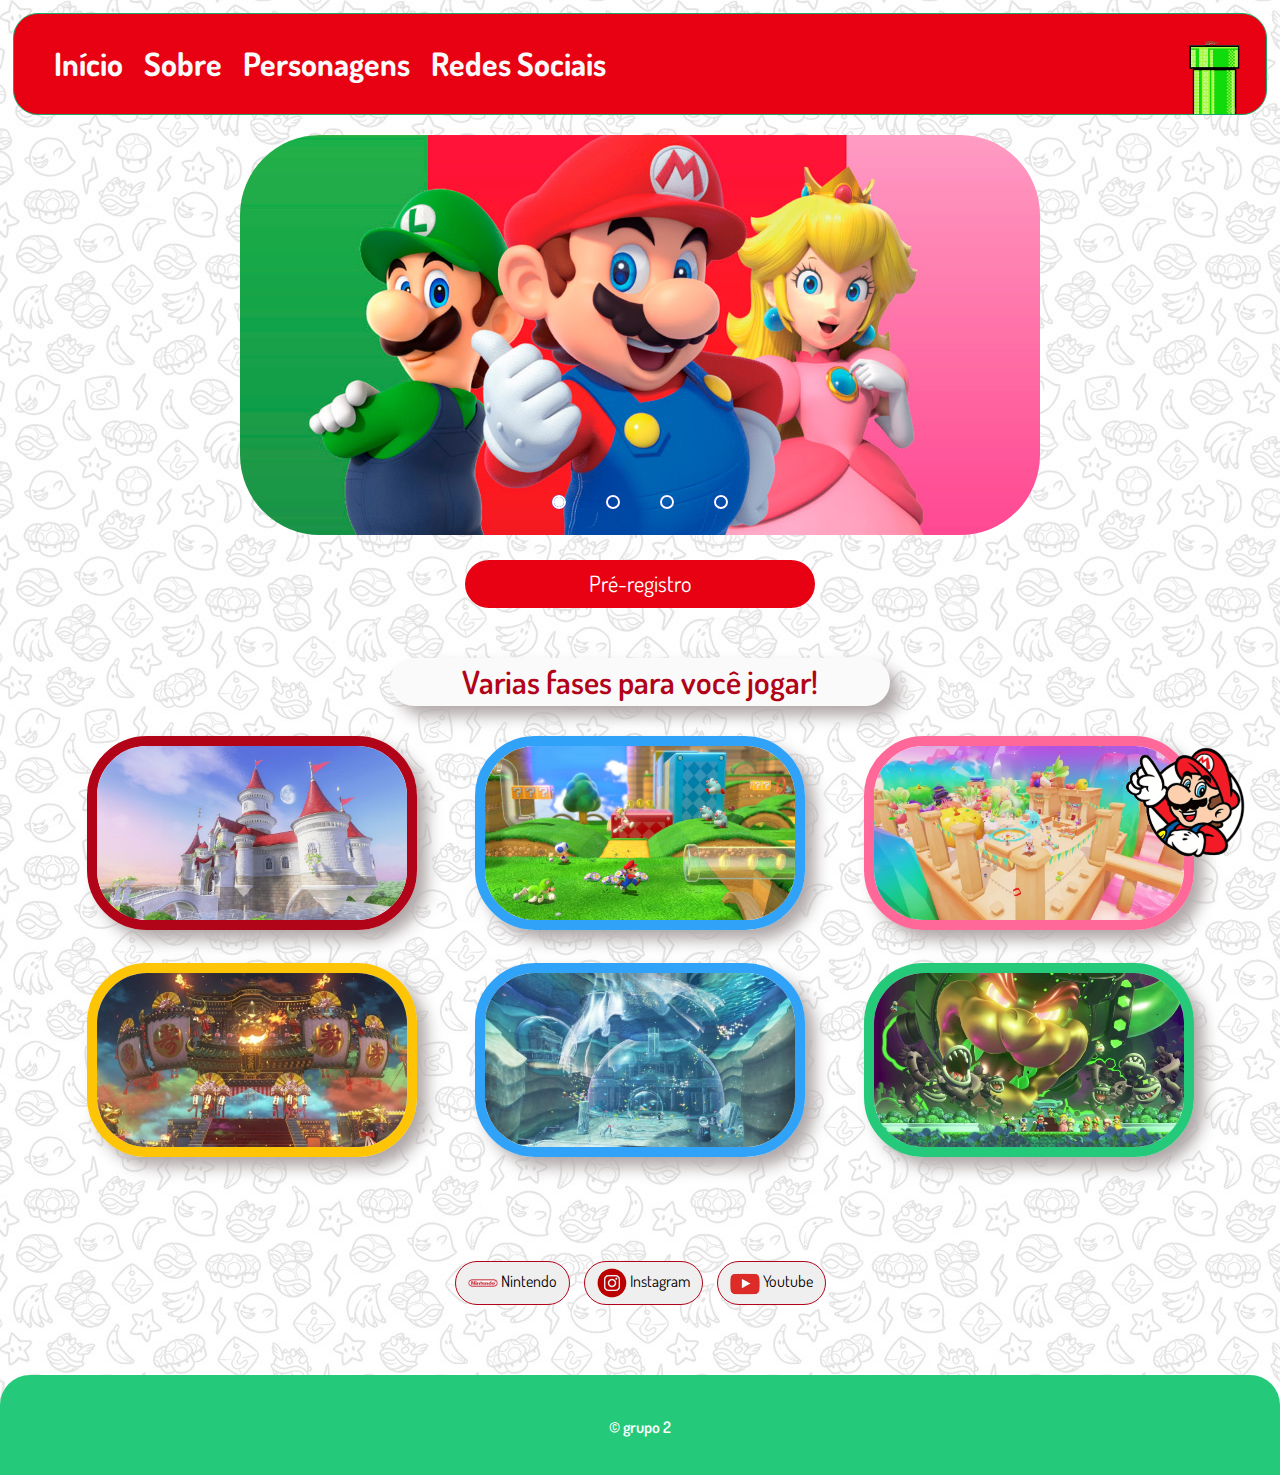
<file: index.html>
<!DOCTYPE html>
<html lang="pt-br">
  <head>
    <meta charset="UTF-8" />
    <meta name="viewport" content="width=device-width, initial-scale=1.0" />


    <title>Super Mario</title>
    <link rel="stylesheet" href="/css/layout.css" />
    <link rel="stylesheet" href="/css/bootstrap.min.css" />
    <link rel="stylesheet" href="/css/bootstrap-grid.min.css" />
    <link rel="stylesheet" href="/css/overrideBootstrap.css" />
    <link rel="stylesheet" href="/css/base.css" />
    <link rel="stylesheet" href="/css/layout.css" />
    <link rel="stylesheet" href="/css/componentes.css" />
    <link rel="preconnect" href="https://fonts.googleapis.com" />
    <link rel="preconnect" href="https://fonts.gstatic.com" crossorigin />
    <link
      href="https://fonts.googleapis.com/css2?family=Dosis:wght@200..800&display=swap"
      rel="stylesheet"
    />
  </head>
  <body>
    <header class="layout-cabecalho">
      <nav class="navbar">
        <div class="nav-menu">
          <ul class="menu">
            <li class="menu__obj"><a href="#">Início</a></li>
            <li class="menu__obj"><a href="/pages/about.html">Sobre</a></li>
            <li class="menu__obj"><a href="pages/characters.html">Personagens</a></li>
            <li class="menu__obj"><a href="#sns">Redes Sociais</a></li>
          </ul>
        </div>
        <img src="/img/menu2.gif" alt="Menu" class="menu-logo" />
      </nav>
    </header>

       <div class="carrossel">
      <div class="carrossel-slides">
        <!-- Criando as "bolinhas" do radio -->
        <input type="radio" name="carrossel-radio-btn" id="carrossel-radio1" />
        <input type="radio" name="carrossel-radio-btn" id="carrossel-radio2" />
        <input type="radio" name="carrossel-radio-btn" id="carrossel-radio3" />
        <input type="radio" name="carrossel-radio-btn" id="carrossel-radio4" />
        <!-- Criado para receber as imagens em cada div respectiva -->
        <div class="carrosel-imagem first">
          <img src="./img/carrossel1.jpg" alt="Carrossel 1" />
        </div>

        <div class="carrossel-imagem">
          <img src="./img/carrossel2.jpg" alt="Carrossel 2" />
        </div>
        <div class="carrossel-imagem">
          <img src="./img/carrossel3.jpg" alt="Carrossel 3" />
        </div>
        <div class="carrossel-imagem">
          <img src="./img/carrossel4.jpg" alt="Carrossel 4" />
        </div>
        <!-- Criado para configurar como será feita a navegação automática -->
        <div class="carrossel-navigation-auto">
          <div class="carrossel-auto-btn1"></div>
          <div class="carrossel-auto-btn2"></div>
          <div class="carrossel-auto-btn3"></div>
          <div class="carrossel-auto-btn4"></div>
        </div>
      </div>

      <!-- Criado para configurar como será feita a navegação manual -->
      <div class="carrossel-manual-navigation">
        <!-- Criando labels para referencias nos radios e atribuir funções -->
        <label for="carrossel-radio1" class="carrossel-manual-btn"></label>
        <label for="carrossel-radio2" class="carrossel-manual-btn"></label>
        <label for="carrossel-radio3" class="carrossel-manual-btn"></label>
        <label for="carrossel-radio4" class="carrossel-manual-btn"></label>
      </div>
    </div>

    <main>
      <section class="pre-registro">
        <div class="container">
          <button class="pre-registro_botao btn" onclick="mostrarPreRegistro()">
            Pré-registro
          </button>
        </div>

        <div id="formulario" class="pre-registro_formulario">
          <form method="post" class="form">
            <div class="container">
              <div class="row">
                <div class="col-sm-12 formulario_item">
                  <label>Nome:</label>
                  <input
                    type="text"
                    name="nome"
                    placeholder="insira seu nome"
                  />
                </div>
                <div class="col-12 formulario_item">
                  <label>e-mail:</label>
                  <input
                    type="text"
                    name="e-mail"
                    placeholder="insira seu e-mail"
                  />
                </div>
                <div class="col-12 formulario_item">
                  <label>Pais:</label>
                  <select name="pais">
                    <option value="Outro" name="Outros">Outros</option>
                    <option value="Alemanha" name="Alemanha">Alemanha</option>
                    <option value="Japão" name="Japão">Japão</option>
                    <option value="Brasil" name="Brasil">Brasil</option>
                    <option value="EUA" name="EUA">EUA</option>
                  </select>
                </div>
              </div>
            </div>
            <div class="pre-registro_botao-enviar_container">
              <button class="pre-registro_botao-enviar btn">ENVIAR</button>
            </div>
          </form>
        </div>
      </section>

      <section class="fases">
        <div class="fases_descricao">
          <p>Varias fases para você jogar!</p>
        </div>
        <div class="container">
          <img class="img1" src="img/fase1.png" alt="Fase do Mario 1" />
          <img class="img2" src="img/fase2.png" alt="Fase do Mario 1" />
          <img class="img3" src="img/fase3.png" alt="Fase do Mario 1" />
          <img class="img4" src="img/fase4.png" alt="Fase do Mario 1" />
          <img class="img5" src="img/fase5.png" alt="Fase do Mario 1" />
          <img class="img6" src="img/fase6.png" alt="Fase do Mario 1" />
        </div>
      </section>

      <section id="sns" class="redes_sociais">
        <div class="botoes_redes">
          <a href="https://www.nintendo.com">
            <button class="btn botao-rede-social">
              <img
                src="/img/nintendo.png"
                alt="Logo Nintendo"
                class="nintendo"
              />
              Nintendo
            </button>
          </a>
          <a href="https://www.instagram.com">
            <button class="btn botao-rede-social">
              <img
                src="/img/instagram.png"
                alt="Logo Instagram"
                class="instagram"
              />
              Instagram
            </button>
          </a>
          <a href="https://www.youtube.com">
            <button class="btn botao-rede-social">
              <img src="/img/youtube.png" alt="Logo Youtube" class="youtube" />
              Youtube
            </button>
          </a>
        </div>
      </section>
    </main>
    <div clas="layout_up">
      <a class="up_botao" href="#"
        ><img src="/img/up.png" alt="Mario apontando para cima"
      /></a>
    </div>
    <footer class="layout_rodape">
      <p class="rodape_copyhight">&copy grupo 2</p>
    </footer>
    <script src="/js/pre-registro.js"></script>
    <script src="/js/script.js"></script>
  </body>
</html>
</file>
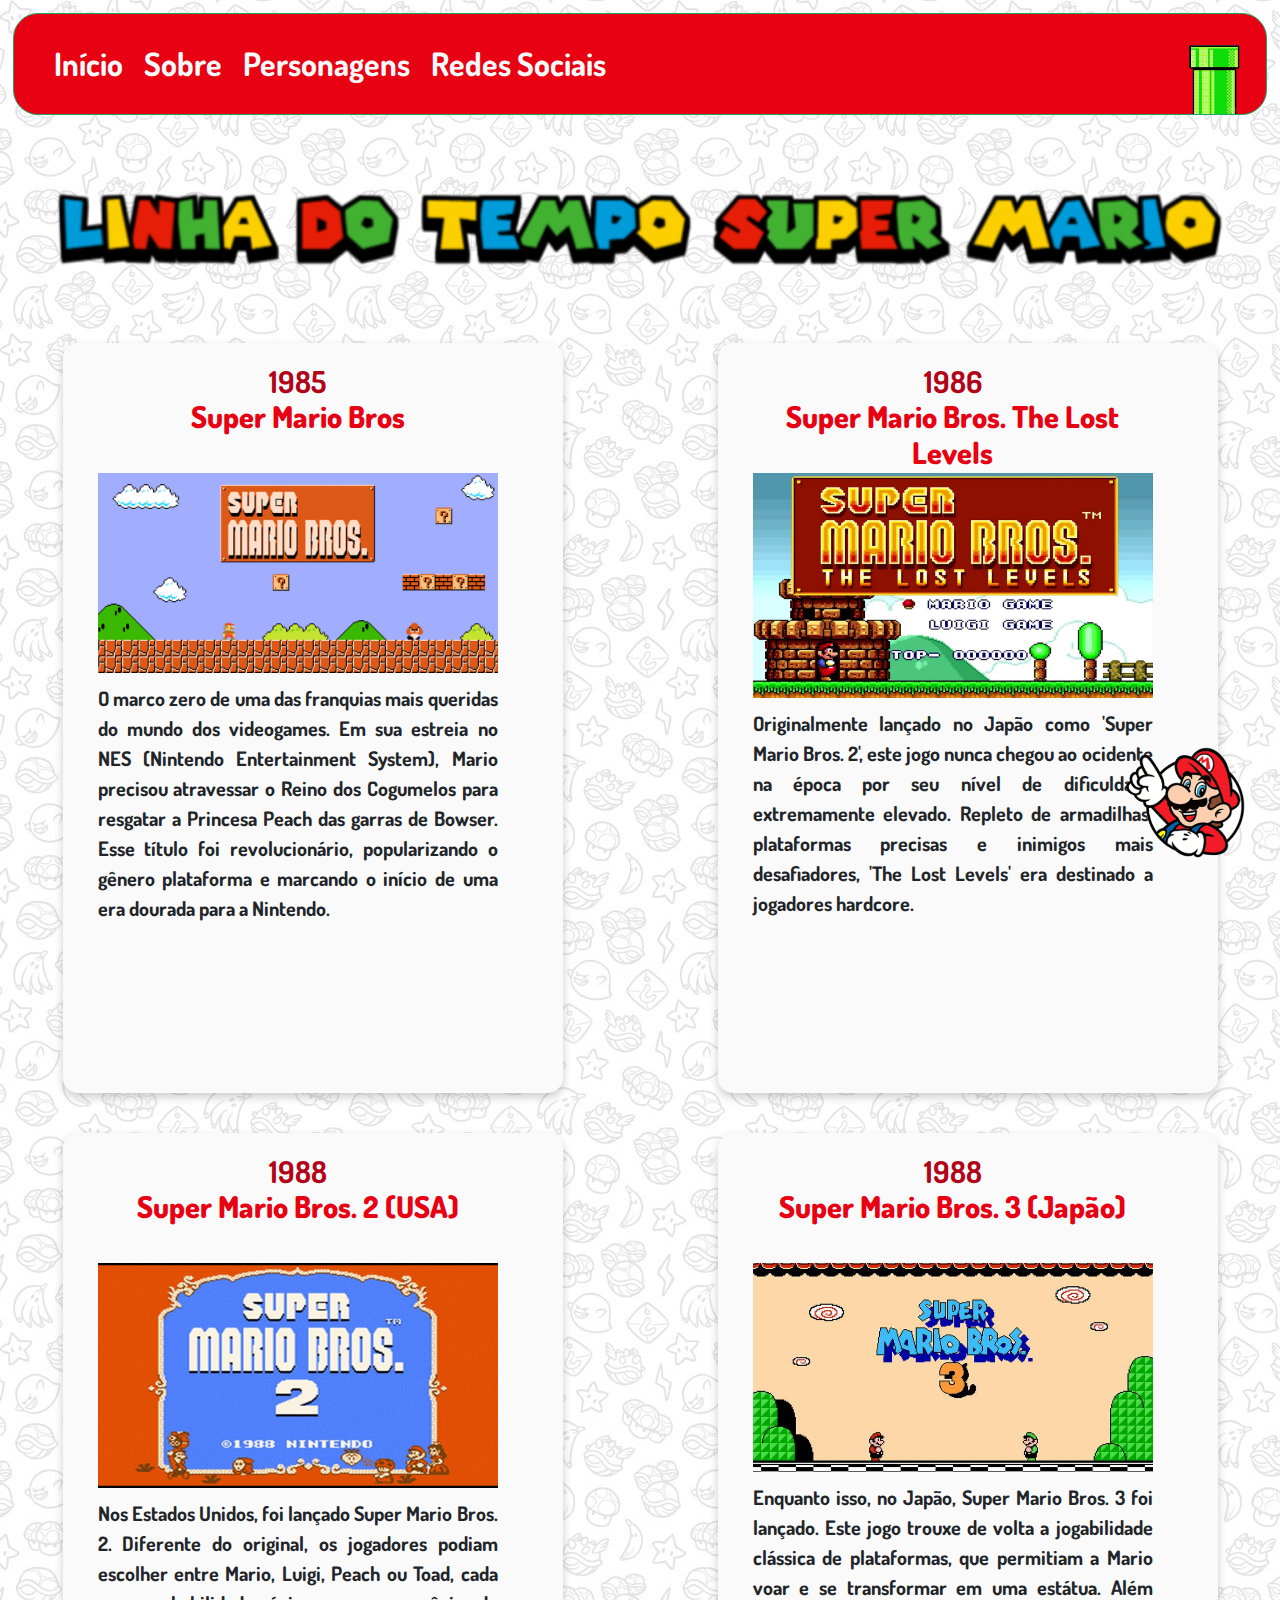
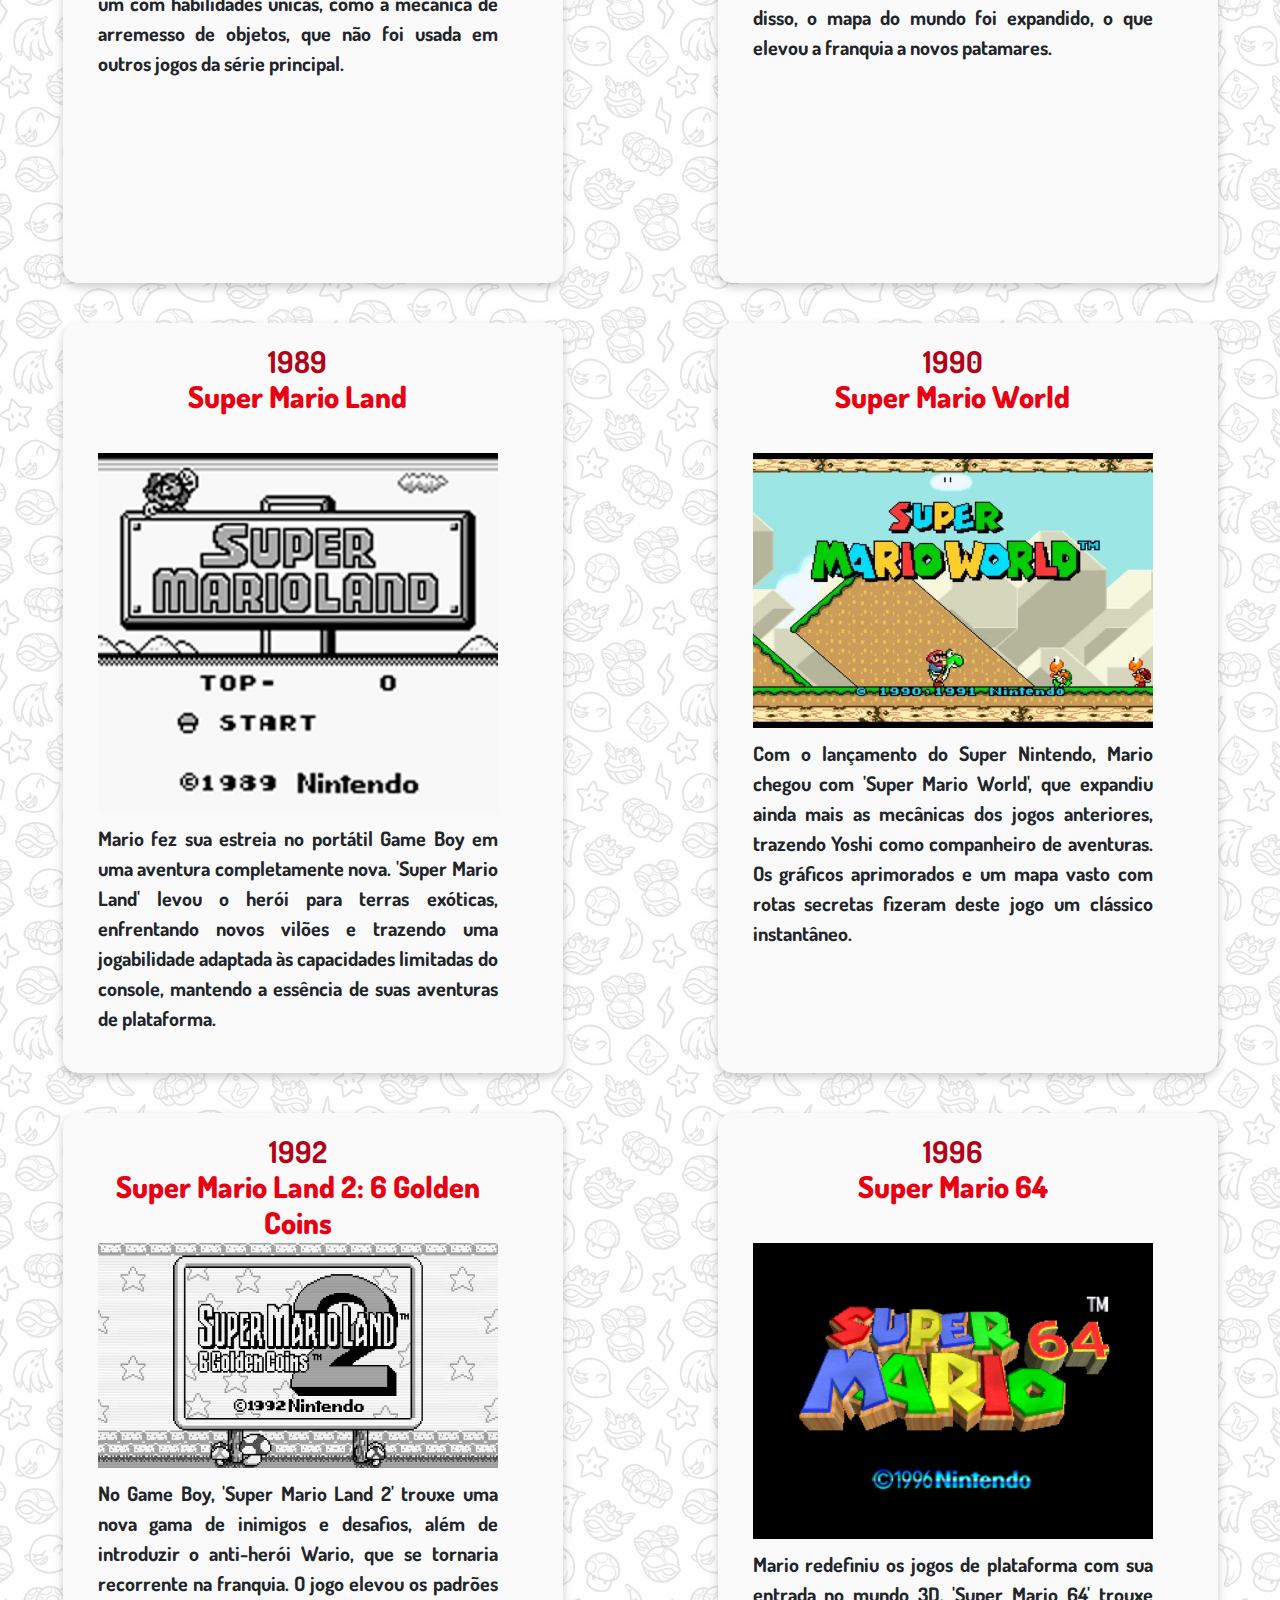
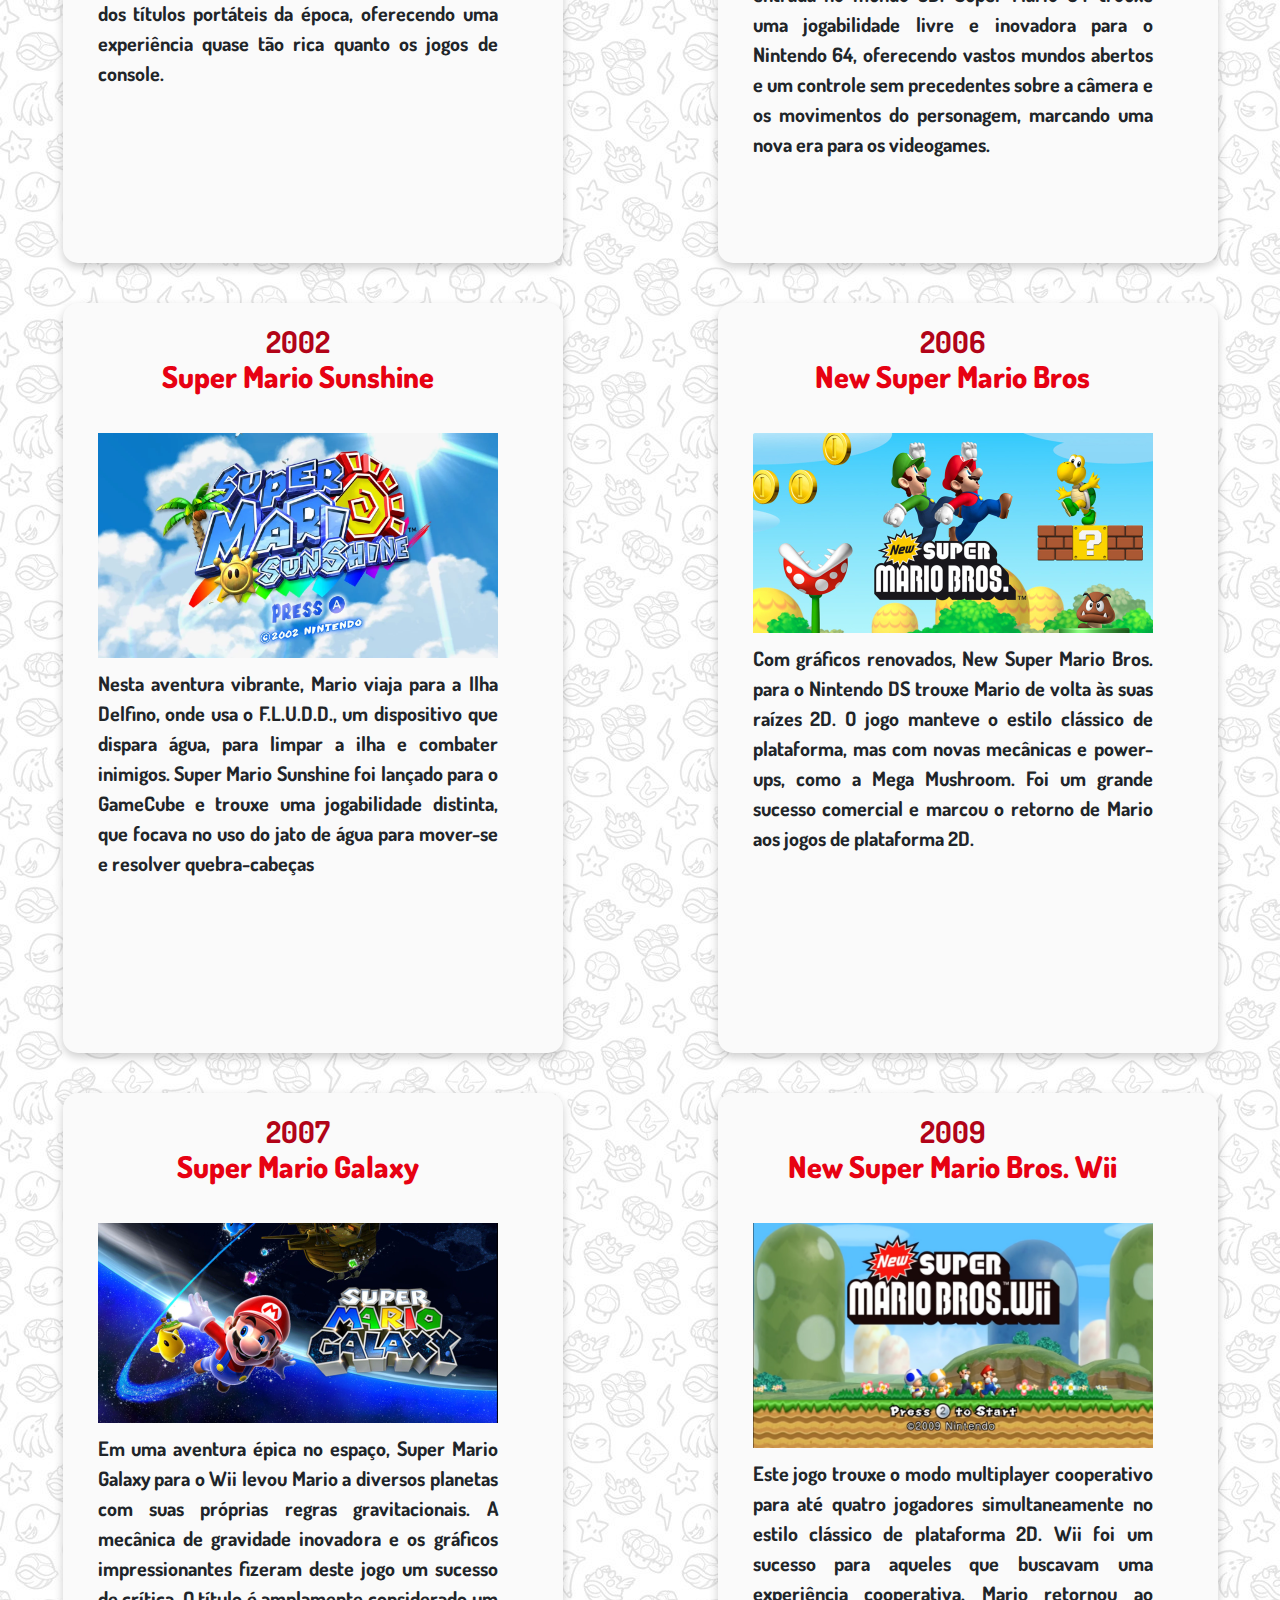
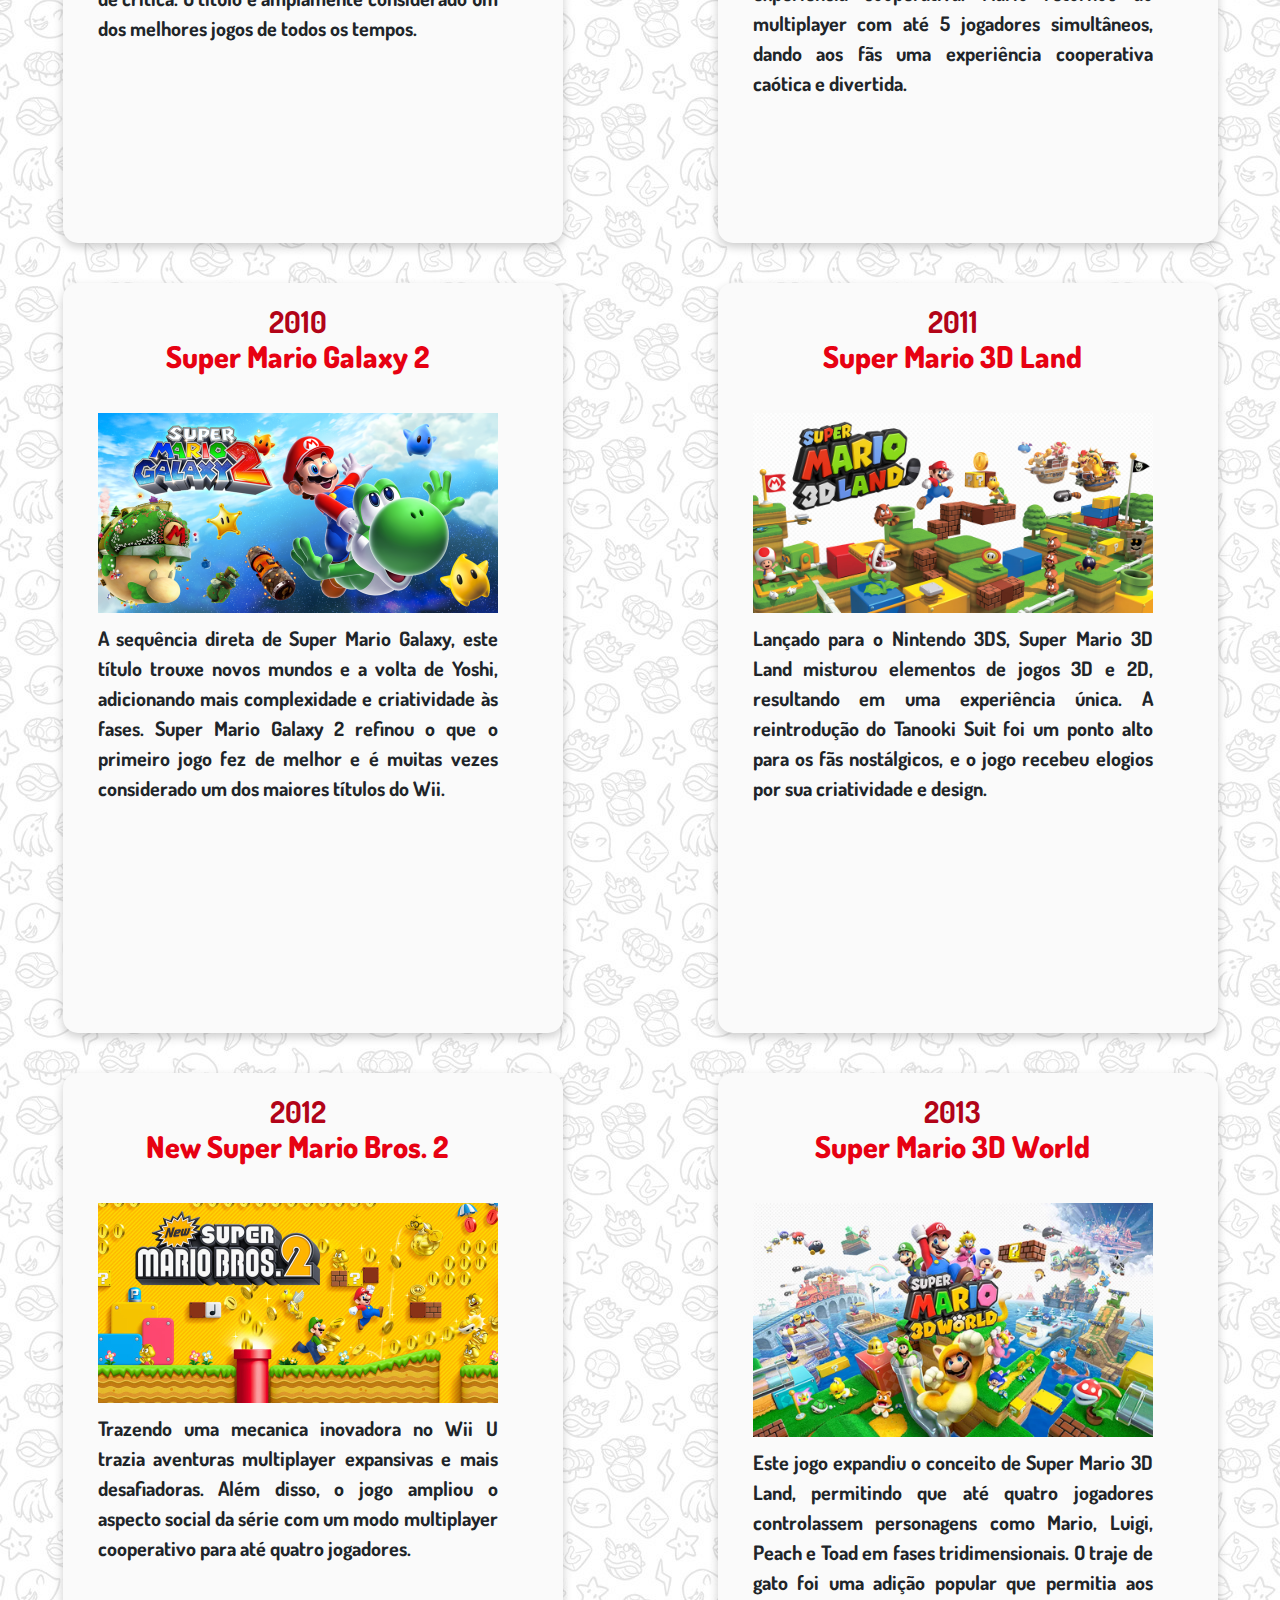
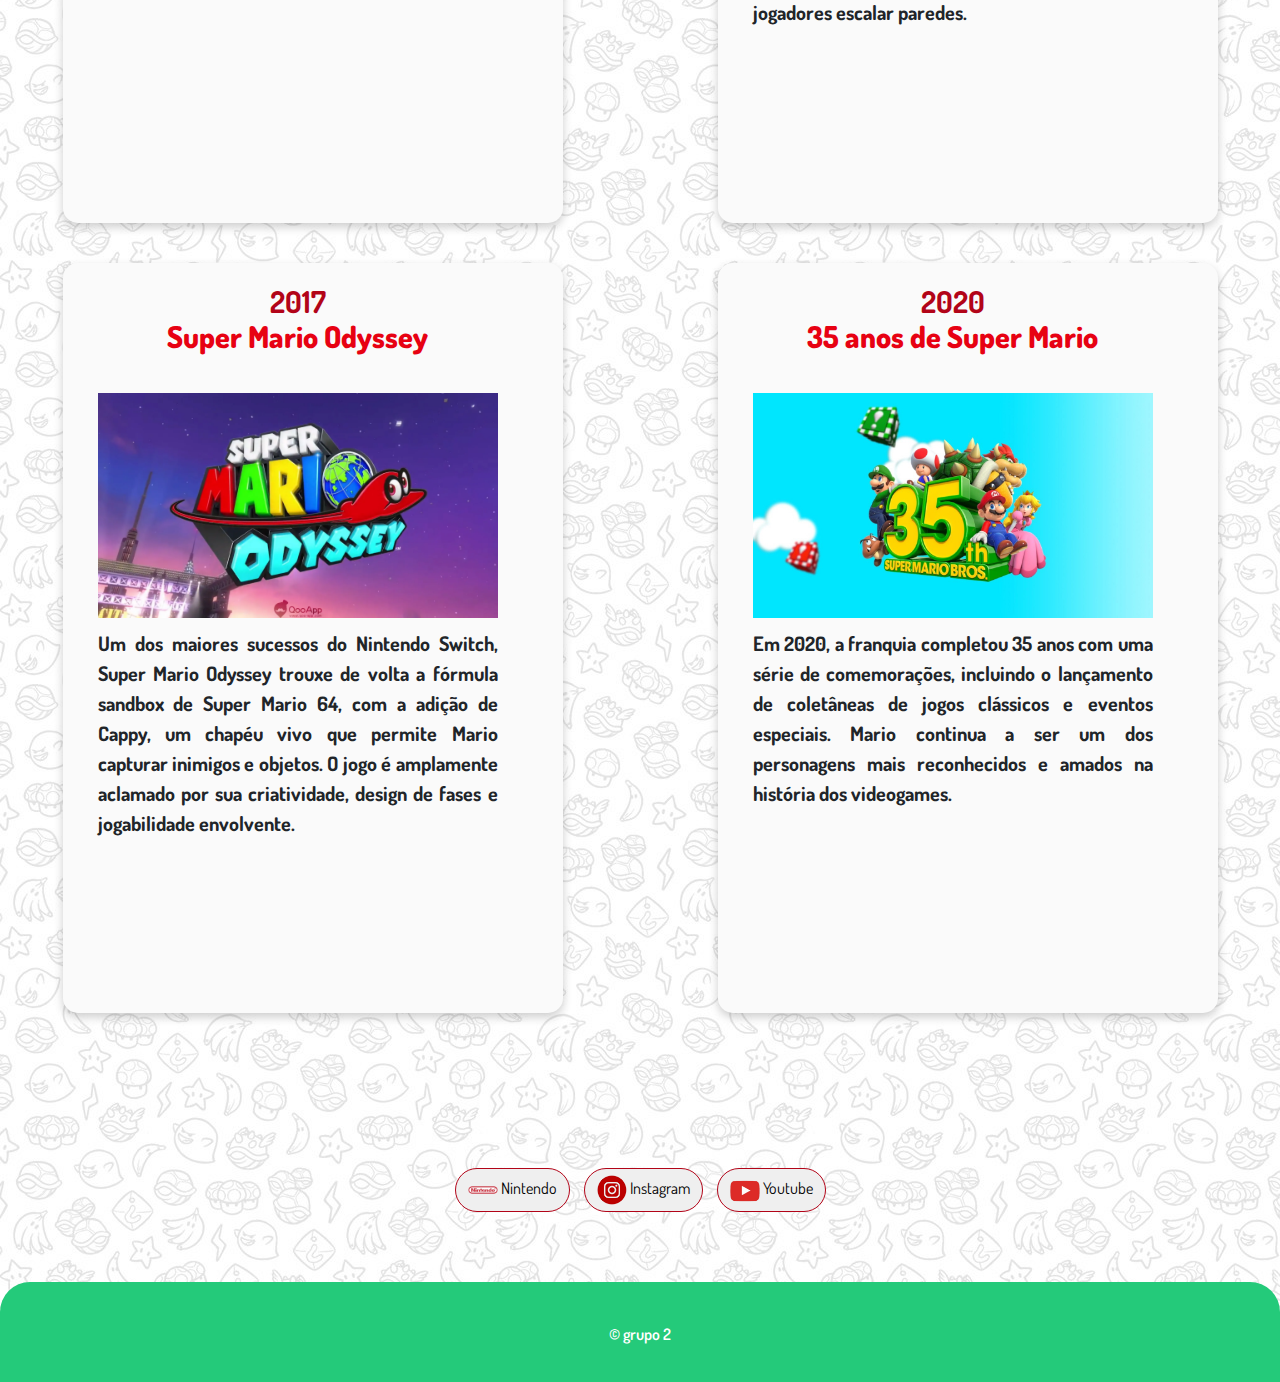
<file: pages/about.html>
<!DOCTYPE html>
<html lang="pt-BR">
  <head>
    <meta charset="UTF-8" />
    <meta name="viewport" content="width=device-width, initial-scale=1.0" />
    <title>Sobre</title>
    <link rel="stylesheet" href="/css/bootstrap.min.css" />
    <link rel="stylesheet" href="/css/bootstrap-grid.min.css" />
    <link rel="stylesheet" href="/css/overrideBootstrap.css" />
    <link rel="stylesheet" href="/css/base.css" />
    <link rel="stylesheet" href="/css/layout.css" />
    <link rel="stylesheet" href="/css/componentes.css" />
    <link rel="stylesheet" href="/css/temp.css" />


    <link rel="preconnect" href="https://fonts.googleapis.com" />
    <link rel="preconnect" href="https://fonts.gstatic.com" crossorigin />
    <link
      href="https://fonts.googleapis.com/css2?family=Dosis:wght@200..800&display=swap"
      rel="stylesheet"
    />

  </head>
  <body>
    <header class="layout-cabecalho">
      <nav class="navbar">
        <div class="nav-menu">
          <ul class="menu">
            <li class="menu__obj"><a href="../index.html">Início</a></li>
            <li class="menu__obj"><a href="#">Sobre</a></li>
            <li class="menu__obj"><a href="characters.html">Personagens</a></li>
            <li class="menu__obj"><a href="#sns">Redes Sociais</a></li>
          </ul>
        </div>
        <img src="/img/menu2.gif" alt="Menu" class="menu-logo" />
      </nav>
    </header>

    <main>
      <section class="layout-temp">
        <img src="/img/Linha-do-Tempo-Super-Mario-30-09-2024.png" alt="temp" />
      </section>

      <div class="container_linhaTempo">
        <div class="row">
          <div class="temp-card">
            <div class="col-md-4 col-sm-12">
              <h2 class="anoLancamento">1985</h2>
              <h3 class="tituloJogo"><strong>Super Mario Bros</strong></h3>
              <img
                src="/img/1985 - Super Mario Bros..jpg"
                alt="Jogo1"
                width="400"
              />
              <p class="descricaoJogo">
                O marco zero de uma das franquias mais queridas do mundo dos
                videogames. Em sua estreia no NES (Nintendo Entertainment
                System), Mario precisou atravessar o Reino dos Cogumelos para
                resgatar a Princesa Peach das garras de Bowser. Esse título foi
                revolucionário, popularizando o gênero plataforma e marcando o
                início de uma era dourada para a Nintendo.
              </p>
            </div>
          </div>

          <div class="temp-card">
            <div class="col-md-4 col-sm-12">
              <h2 class="anoLancamento">1986</h2>
              <h3 class="tituloJogo">
                <strong>Super Mario Bros. The Lost Levels</strong>
              </h3>
              <img
                src="/img/1986 - Super Mario Bros. The Lost Levels.jpg"
                alt="Jogo1"
                width="400"
              />
              <p class="descricaoJogo">
                Originalmente lançado no Japão como 'Super Mario Bros. 2', este
                jogo nunca chegou ao ocidente na época por seu nível de
                dificuldade extremamente elevado. Repleto de armadilhas,
                plataformas precisas e inimigos mais desafiadores, 'The Lost
                Levels' era destinado a jogadores hardcore.
              </p>
            </div>
          </div>

          <div class="temp-card">
            <div class="col-md-4 col-sm-12">
              <h2 class="anoLancamento">1988</h2>
              <h3 class="tituloJogo">
                <strong>Super Mario Bros. 2 (USA)</strong>
              </h3>
              <img
                src="/img/1988 - Super Mario Bros. 2 (USA).jpg"
                alt="Jogo1"
                width="400"
              />
              <p class="descricaoJogo">
                Nos Estados Unidos, foi lançado Super Mario Bros. 2. Diferente
                do original, os jogadores podiam escolher entre Mario, Luigi,
                Peach ou Toad, cada um com habilidades únicas, como a mecânica
                de arremesso de objetos, que não foi usada em outros jogos da
                série principal.
              </p>
            </div>
          </div>

          <div class="temp-card">
            <div class="col-md-4 col-sm-12">
              <h2 class="anoLancamento">1988</h2>
              <h3 class="tituloJogo">
                <strong>Super Mario Bros. 3 (Japão)</strong>
              </h3>
              <img
                src="/img/1988 - Super Mario Bros. 3.jpg"
                alt="Jogo1"
                width="400"
              />
              <p class="descricaoJogo">
                Enquanto isso, no Japão, Super Mario Bros. 3 foi lançado. Este
                jogo trouxe de volta a jogabilidade clássica de plataformas, que
                permitiam a Mario voar e se transformar em uma estátua. Além
                disso, o mapa do mundo foi expandido, o que elevou a franquia a
                novos patamares.
              </p>
            </div>
          </div>

          <div class="temp-card">
            <div class="col-md-4 col-sm-12">
              <h2 class="anoLancamento">1989</h2>
              <h3 class="tituloJogo"><strong>Super Mario Land</strong></h3>
              <img
                src="/img/1989 - Super Mario Land tela de inicio.png"
                alt="Jogo1"
                width="400"
              />
              <p class="descricaoJogo">
                Mario fez sua estreia no portátil Game Boy em uma aventura
                completamente nova. 'Super Mario Land' levou o herói para terras
                exóticas, enfrentando novos vilões e trazendo uma jogabilidade
                adaptada às capacidades limitadas do console, mantendo a
                essência de suas aventuras de plataforma.
              </p>
            </div>
          </div>

          <div class="temp-card">
            <div class="col-md-4 col-sm-12">
              <h2 class="anoLancamento">1990</h2>
              <h3 class="tituloJogo"><strong>Super Mario World</strong></h3>
              <img
                src="/img/1990 - Super Mario World.jpeg"
                alt="Jogo1"
                width="400"
              />
              <p class="descricaoJogo">
                Com o lançamento do Super Nintendo, Mario chegou com 'Super
                Mario World', que expandiu ainda mais as mecânicas dos jogos
                anteriores, trazendo Yoshi como companheiro de aventuras. Os
                gráficos aprimorados e um mapa vasto com rotas secretas fizeram
                deste jogo um clássico instantâneo.
              </p>
            </div>
          </div>

          <div class="temp-card">
            <div class="col-md-4 col-sm-12">
              <h2 class="anoLancamento">1992</h2>
              <h3 class="tituloJogo">
                <strong>Super Mario Land 2: 6 Golden Coins</strong>
              </h3>
              <img
                src="/img/1992 - Super Mario Land 2_6 Golden Coins.jpg"
                alt="Jogo1"
                width="400"
              />
              <p class="descricaoJogo">
                No Game Boy, 'Super Mario Land 2' trouxe uma nova gama de
                inimigos e desafios, além de introduzir o anti-herói Wario, que
                se tornaria recorrente na franquia. O jogo elevou os padrões dos
                títulos portáteis da época, oferecendo uma experiência quase tão
                rica quanto os jogos de console.
              </p>
            </div>
          </div>

          <div class="temp-card">
            <div class="col-md-4 col-sm-12">
              <h2 class="anoLancamento">1996</h2>
              <h3 class="tituloJogo"><strong>Super Mario 64</strong></h3>
              <img
                src="/img/1996 - Super Mario 64.png"
                alt="Jogo1"
                width="400"
              />
              <p class="descricaoJogo">
                Mario redefiniu os jogos de plataforma com sua entrada no mundo
                3D. 'Super Mario 64' trouxe uma jogabilidade livre e inovadora
                para o Nintendo 64, oferecendo vastos mundos abertos e um
                controle sem precedentes sobre a câmera e os movimentos do
                personagem, marcando uma nova era para os videogames.
              </p>
            </div>
          </div>

          <div class="temp-card">
            <div class="col-md-4 col-sm-12">
              <h2 class="anoLancamento">2002</h2>
              <h3 class="tituloJogo">
                <strong>Super Mario Sunshine</strong>
              </h3>
              <img
                src="/img/2002 - Super Mario Sunshine.webp"
                alt="Jogo1"
                width="400"
              />
              <p class="descricaoJogo">
                Nesta aventura vibrante, Mario viaja para a Ilha Delfino, onde
                usa o F.L.U.D.D., um dispositivo que dispara água, para limpar a
                ilha e combater inimigos. Super Mario Sunshine foi lançado para
                o GameCube e trouxe uma jogabilidade distinta, que focava no uso
                do jato de água para mover-se e resolver quebra-cabeças
              </p>
            </div>
          </div>

          <div class="temp-card">
            <div class="col-md-4 col-sm-12">
              <h2 class="anoLancamento">2006</h2>
              <h3 class="tituloJogo">
                <strong>New Super Mario Bros</strong>
              </h3>
              <img
                src="/img/2006 - New Super Mario Bros..jpg"
                alt="Jogo1"
                width="400"
              />
              <p class="descricaoJogo">
                Com gráficos renovados, New Super Mario Bros. para o Nintendo DS
                trouxe Mario de volta às suas raízes 2D. O jogo manteve o estilo
                clássico de plataforma, mas com novas mecânicas e power-ups,
                como a Mega Mushroom. Foi um grande sucesso comercial e marcou o
                retorno de Mario aos jogos de plataforma 2D.
              </p>
            </div>
          </div>

          <div class="temp-card">
            <div class="col-sm-4 col-sm-12">
              <h2 class="anoLancamento">2007</h2>
              <h3 class="tituloJogo"><strong>Super Mario Galaxy</strong></h3>
              <img
                src="/img/2007 - Super Mario Galaxy.jpg"
                alt="Jogo1"
                width="400"
              />
              <p class="descricaoJogo">
                Em uma aventura épica no espaço, Super Mario Galaxy para o Wii
                levou Mario a diversos planetas com suas próprias regras
                gravitacionais. A mecânica de gravidade inovadora e os gráficos
                impressionantes fizeram deste jogo um sucesso de crítica. O
                título é amplamente considerado um dos melhores jogos de todos
                os tempos.
              </p>
            </div>
          </div>

          <div class="temp-card">
            <div class="col-md-4 col-sm-12">
              <h2 class="anoLancamento">2009</h2>
              <h3 class="tituloJogo">
                <strong>New Super Mario Bros. Wii</strong>
              </h3>
              <img
                src="/img/2009 - New Super Mario Bros. Wii.jpg"
                alt="Jogo1"
                width="400"
              />
              <p class="descricaoJogo">
                Este jogo trouxe o modo multiplayer cooperativo para até quatro
                jogadores simultaneamente no estilo clássico de plataforma 2D.
                Wii foi um sucesso para aqueles que buscavam uma experiência
                cooperativa. Mario retornou ao multiplayer com até 5 jogadores
                simultâneos, dando aos fãs uma experiência cooperativa caótica e
                divertida.
              </p>
            </div>
          </div>

          <div class="temp-card">
            <div class="col-md-4 col-sm-12">
              <h2 class="anoLancamento">2010</h2>
              <h3 class="tituloJogo">
                <strong>Super Mario Galaxy 2</strong>
              </h3>
              <img
                src="/img/2010 - Super Mario Galaxy 2.png"
                alt="Jogo1"
                width="400"
              />
              <p class="descricaoJogo">
                A sequência direta de Super Mario Galaxy, este título trouxe
                novos mundos e a volta de Yoshi, adicionando mais complexidade e
                criatividade às fases. Super Mario Galaxy 2 refinou o que o
                primeiro jogo fez de melhor e é muitas vezes considerado um dos
                maiores títulos do Wii.
              </p>
            </div>
          </div>

          <div class="temp-card">
            <div class="col-md-4 col-sm-12">
              <h2 class="anoLancamento">2011</h2>
              <h3 class="tituloJogo"><strong>Super Mario 3D Land</strong></h3>
              <img
                src="/img/2011 - Super Mario 3D Land.jpg"
                alt="Jogo1"
                width="400"
              />
              <p class="descricaoJogo">
                Lançado para o Nintendo 3DS, Super Mario 3D Land misturou
                elementos de jogos 3D e 2D, resultando em uma experiência única.
                A reintrodução do Tanooki Suit foi um ponto alto para os fãs
                nostálgicos, e o jogo recebeu elogios por sua criatividade e
                design.
              </p>
            </div>
          </div>

          <div class="temp-card">
            <div class="col-md-4 col-sm-12">
              <h2 class="anoLancamento">2012</h2>
              <h3 class="tituloJogo">
                <strong>New Super Mario Bros. 2</strong>
              </h3>
              <img
                src="/img/2012 - New Super Mario Bros. 2 e U.jpg"
                alt="Jogo1"
                width="400"
              />
              <p class="descricaoJogo">
                Trazendo uma mecanica inovadora no Wii U trazia aventuras
                multiplayer expansivas e mais desafiadoras. Além disso, o jogo
                ampliou o aspecto social da série com um modo multiplayer
                cooperativo para até quatro jogadores.
              </p>
            </div>
          </div>

          <div class="temp-card">
            <div class="col-md-4 col-sm-12">
              <h2 class="anoLancamento">2013</h2>
              <h3 class="tituloJogo">
                <strong>Super Mario 3D World</strong>
              </h3>
              <img
                src="/img/2013 - Super Mario 3D World.webp"
                alt="Jogo1"
                width="400"
              />
              <p class="descricaoJogo">
                Este jogo expandiu o conceito de Super Mario 3D Land, permitindo
                que até quatro jogadores controlassem personagens como Mario,
                Luigi, Peach e Toad em fases tridimensionais. O traje de gato
                foi uma adição popular que permitia aos jogadores escalar
                paredes.
              </p>
            </div>
          </div>

          <div class="temp-card">
            <div class="col-md-4 col-sm-12">
              <h2 class="anoLancamento">2017</h2>
              <h3 class="tituloJogo"><strong>Super Mario Odyssey</strong></h3>
              <img
                src="/img/2017 - Super Mario Odyssey.webp"
                alt="Jogo1"
                width="400"
              />
              <p class="descricaoJogo">
                Um dos maiores sucessos do Nintendo Switch, Super Mario Odyssey
                trouxe de volta a fórmula sandbox de Super Mario 64, com a
                adição de Cappy, um chapéu vivo que permite Mario capturar
                inimigos e objetos. O jogo é amplamente aclamado por sua
                criatividade, design de fases e jogabilidade envolvente.
              </p>
            </div>
          </div>

          <div class="temp-card">
            <div class="col-md-4 col-sm-12">
              <h2 class="anoLancamento">2020</h2>
              <h3 class="tituloJogo">
                <strong>35 anos de Super Mario</strong>
              </h3>
              <img
                src="/img/2020 - 35 Anos de Super Mario.jpg"
                alt="Jogo1"
                width="400"
              />
              <p class="descricaoJogo">
                Em 2020, a franquia completou 35 anos com uma série de
                comemorações, incluindo o lançamento de coletâneas de jogos
                clássicos e eventos especiais. Mario continua a ser um dos
                personagens mais reconhecidos e amados na história dos
                videogames.
              </p>
            </div>
          </div>
        </div>
        <!-- Fechamento da div "row" -->
      </div>
      <!-- Fechamento da div "container linhaTempo" -->
    </main>

    <section id="sns" class="redes_sociais">
      <div class="botoes_redes">
        <a href="https://www.nintendo.com">
          <button class="btn botao-rede-social">
            <img src="/img/nintendo.png" alt="Logo Nintendo" class="nintendo" />
            Nintendo
          </button>
        </a>
        <a href="https://www.instagram.com">
          <button class="btn botao-rede-social">
            <img
              src="/img/instagram.png"
              alt="Logo Instagram"
              class="instagram"
            />
            Instagram
          </button>
        </a>
        <a href="https://www.youtube.com">
          <button class="btn botao-rede-social">
            <img src="/img/youtube.png" alt="Logo Youtube" class="youtube" />
            Youtube
          </button>
        </a>
      </div>
    </section>

    <div clas="layout_up">
      <a class="up_botao" href="#"
        ><img src="/img/up.png" alt="Mario apontando para cima"
      /></a>
    </div>
    <footer class="layout_rodape">
      <p class="rodape_copyhight">&copy grupo 2</p>
    </footer>
  </body>
</html>
</file>
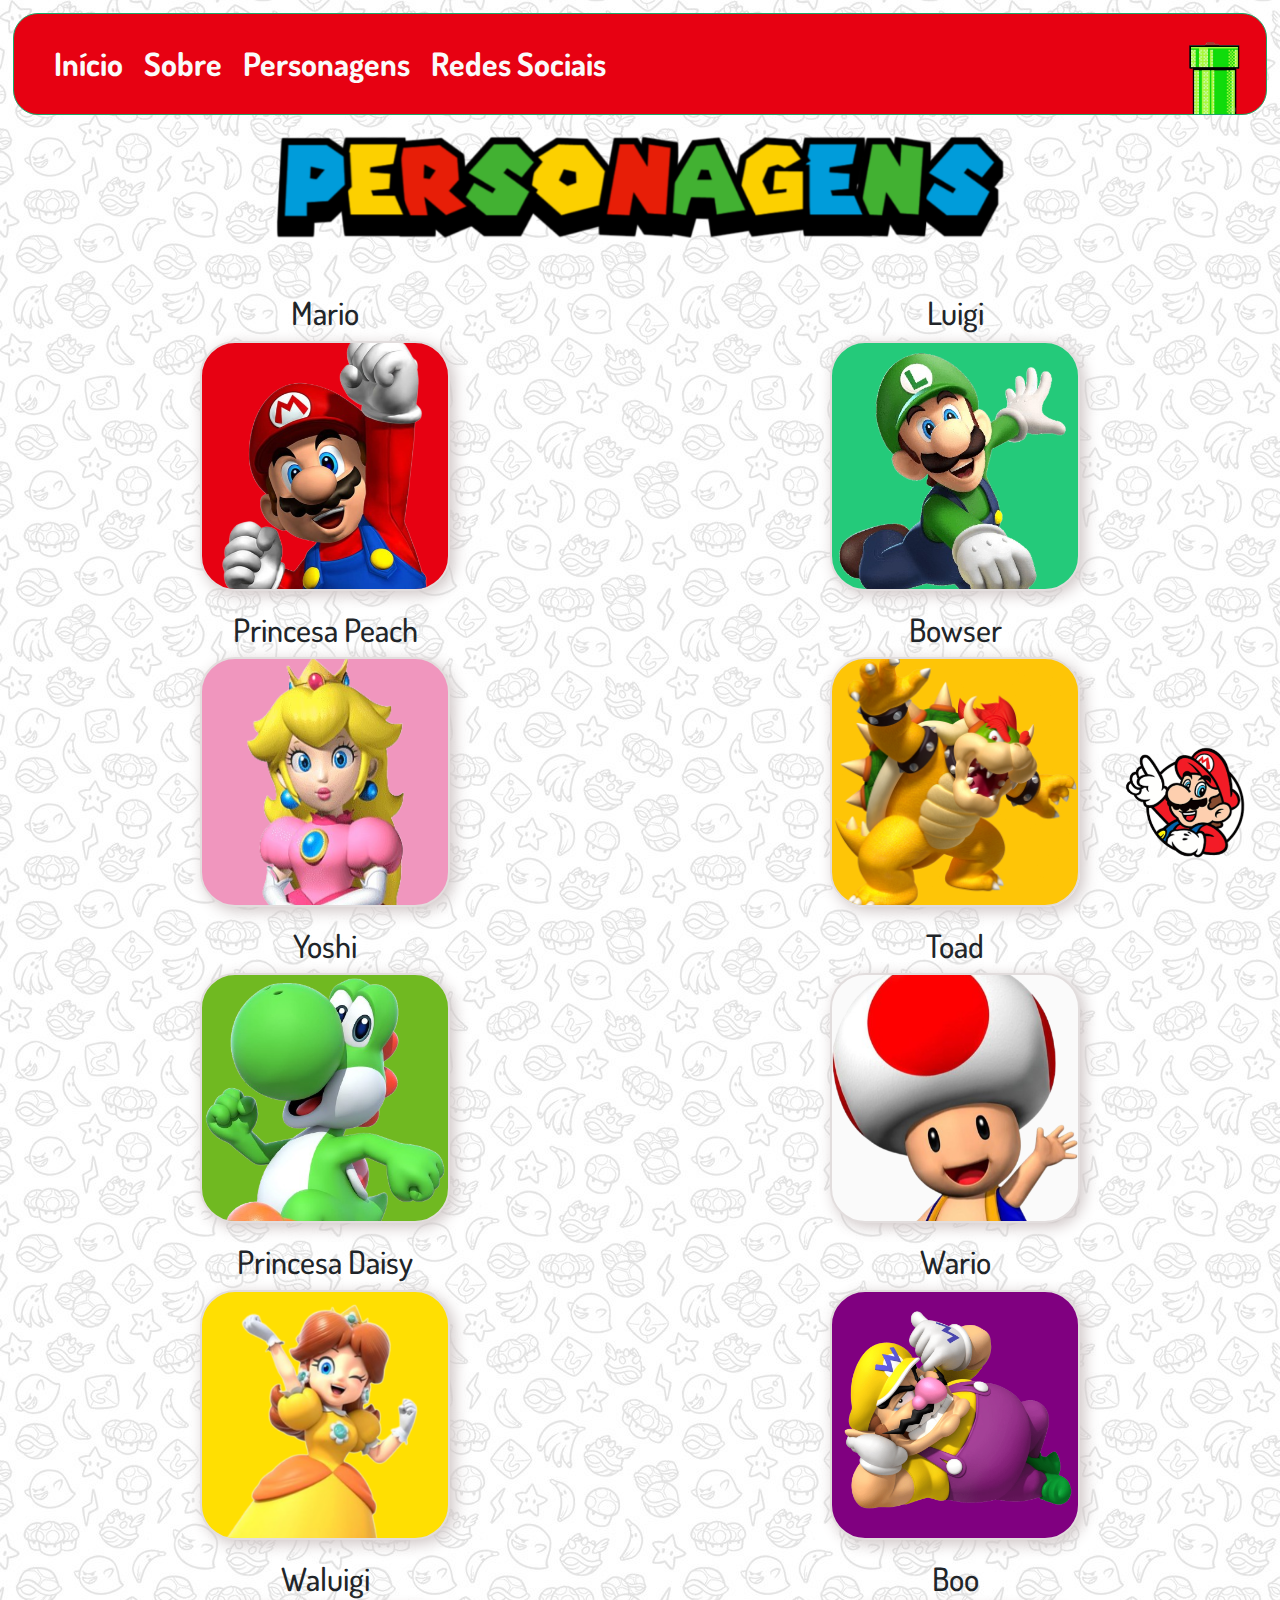
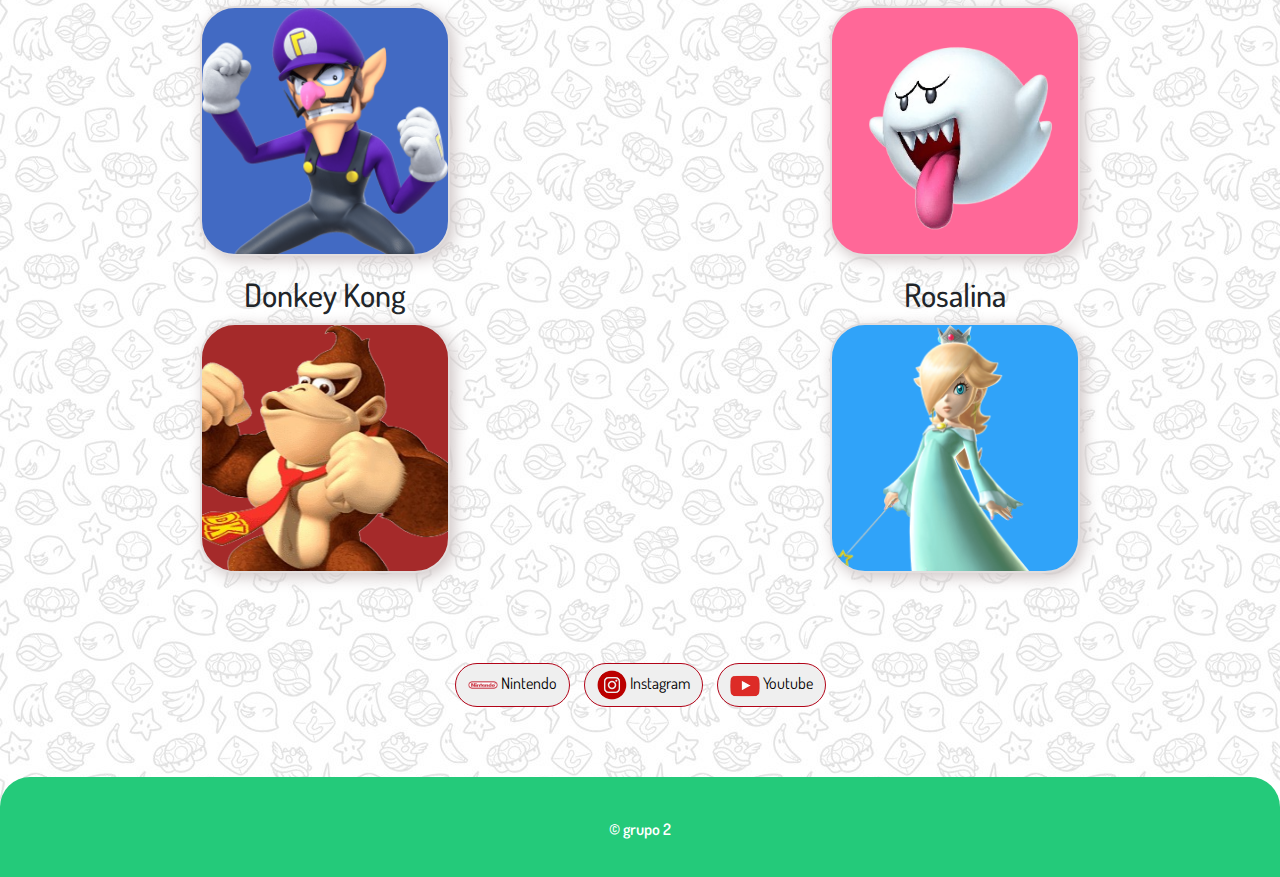
<file: pages/characters.html>
<!DOCTYPE html>
<html lang="pt-br">
  <head>
    <meta charset="UTF-8" />
    <meta name="viewport" content="width=device-width, initial-scale=1.0" />
    <title>Personagens</title>
    <link rel="stylesheet" href="/css/bootstrap.min.css">
    <link rel="stylesheet" href="/css/overrideBootstrap.css">
    <link rel="stylesheet" href="/css/base.css">
    <link rel="stylesheet" href="/css/layout.css">
    <link rel="stylesheet" href="/css/componentes.css">
    <link rel="stylesheet" href="/css/personagens.css">
    <link rel="preconnect" href="https://fonts.googleapis.com" />
    <link rel="preconnect" href="https://fonts.gstatic.com" crossorigin />
    <link
      href="https://fonts.googleapis.com/css2?family=Dosis:wght@200..800&display=swap"
      rel="stylesheet"
    />
  </head>

    <body>
        <header class="layout-cabecalho">
            <nav class="navbar">
                <div class="nav-menu">
                    <ul class="menu">
                        <li class="menu__obj"><a href="../index.html">Início</a></li>
                        <li class="menu__obj"><a href="about.html">Sobre</a></li>
                        <li class="menu__obj"><a href="#">Personagens</a></li>
                        <li class="menu__obj"><a href="#sns">Redes Sociais</a></li>
                    </ul>
                </div>
                <img src="/img/menu2.gif" alt="Menu" class="menu-logo" />
            </nav>
        </header>

    <main>
        <section class="layout-personagens">
            <img src="/img/personagens.png" alt="Personagens" width="800" class="personagens-banner">
        </section>
        <div class="personagens-grid">
        <div class="personagens">
            <h2>Mario</h2>
            <img src="/img/mario.png" alt="Mario" class="mario">
        </div>
        <div class="personagens">
            <h2>Luigi</h2>
            <img src="/img/luigi.png" alt="Luigi" class="luigi">
        </div>
        <div class="personagens">
            <h2>Princesa Peach</h2>
            <img src="/img/peach.png" alt="Princesa Peach" class="peach">
        </div>
        <div class="personagens">
            <h2>Bowser</h2>
            <img src="/img/bowser.png" alt="Bowser" class="bowser">
        </div>
        <div class="personagens">
            <h2>Yoshi</h2>
            <img src="/img/yoshi.png" alt="Yoshi" class="yoshi">
        </div>
        <div class="personagens">
            <h2>Toad</h2>
            <img src="/img/toad.png" alt="Toad" class="toad">
        </div>
        <div class="personagens">
            <h2>Princesa Daisy</h2>
            <img src="/img/daisy.png" alt="Princess Daisy" class="daisy">
        </div>
        <div class="personagens">
            <h2>Wario</h2>
            <img src="/img/wario.png" alt="Wario" class="wario">
        </div>
        <div class="personagens">
            <h2>Waluigi</h2>
            <img src="/img/waluigi.png" alt="Waluigi" class="waluigi">
        </div>
        <div class="personagens">
            <h2>Boo</h2>
            <img src="/img/boo.png" alt="Boo" class="boo">
        </div>
        <div class="personagens">
            <h2>Donkey Kong</h2>
            <img src="/img/donkeykong.png" alt="Donkey Kong" class="dk">
        </div>
        <div class="personagens">
            <h2>Rosalina</h2>
            <img src="/img/rosalina.png" alt="Rosalina" class="rosalina">
        </div>
    </main>
    </div>

    <section id="sns" class="redes_sociais">
        <div class="botoes_redes">
            <a href="https://www.nintendo.com">
                <button class="btn botao-rede-social">
                    <img src="/img/nintendo.png" alt="Logo Nintendo" class="nintendo">
                    Nintendo
                </button>
            </a>
            <a href="https://www.instagram.com">
                <button class="btn botao-rede-social">
                    <img src="/img/instagram.png" alt="Logo Instagram" class="instagram">
                    Instagram
                </button>
                
            </a>
            <a href="https://www.youtube.com">
                <button class="btn botao-rede-social">
                    <img src="/img/youtube.png" alt="Logo Youtube" class="youtube">
                    Youtube
                </button>
            </a>
            </div>
        </section>

    <div clas="layout_up">
        <a class="up_botao" href="#"><img src="/img/up.png" alt="Mario apontando para cima"></a>
        </div>
    <footer class="layout_rodape">
        <p class="rodape_copyhight">&copy grupo 2</p>
        </footer>
    </body>
</html>
</file>
<file: css/layout.css>
html{
    --red-m: #e70112;
    --dark-red-m: #b20418;
    --blue-m: #30a3f9;
    --dark-blue-m: #426ac3;
    --gren-m: #24ca7a;
    --dark-green: #1da869;
    --yellow-m: #ffdf02;
    --dark-yellow-m: #fec300f8;
    --peach-m: #f096be;
    --dark-peach: #ff6898;
    --gray-m: #fafafa;
    --dark-gray-m: #e2dddd;
    --yoshi-m: #70b921;
    --dark-yoshi-m: #50a00f;
    --shadow-m: #cec5c5;
}

.layout-cabecalho {
    position: fixed;
    top: 0;
    right: 0;
    left: 0;
    min-width: 700px;
    background-color: var(--red-m); 
    border: 1px solid var(--dark-green);
    border-radius: 25px;
    font-size: 200%;
    font-weight: 700;
    margin: 1%;
    z-index: 1;
}
.layout_rodape{
  color: white;
  background-color: var(--gren-m);
  height: 100px;
  text-align: center;
  border-radius: 30px 30px 0 0;
  width: 100%;
}
</file>
<file: css/base.css>
html{
    --red-m: #e70112;
    --dark-red-m: #b20418;
    --blue-m: #30a3f9;
    --dark-blue-m: #426ac3;
    --gren-m: #24ca7a;
    --dark-green: #1da869;
    --yellow-m: #ffdf02;
    --dark-yellow-m: #fec300f8;
    --peach-m: #f096be;
    --dark-peach: #ff6898;
    --gray-m: #fafafa;
    --dark-gray-m: #e2dddd;
    --yoshi-m: #70b921;
    --dark-yoshi-m: #50a00f;
    --shadow-m: #cec5c5;
}

body {
  margin: 0;
  padding: 0;
  background-color: var(--gray-m);
  background-image: url(/img/background_site.jpg);
  font-family: "Dosis";
  font-weight: 600;
  margin: auto;
}

@media (max-width: 900px){
  .layout-cabecalho{
    width: 800px;
    line-height: 3;
  }
  .menu-logo {
    display: none;
  }
}
</file>
<file: css/componentes.css>
html {
  --red-m: #e70112;
  --dark-red-m: #b20418;
  --blue-m: #30a3f9;
  --dark-blue-m: #426ac3;
  --gren-m: #24ca7a;
  --dark-green: #1da869;
  --yellow-m: #ffdf02;
  --dark-yellow-m: #fec300f8;
  --peach-m: #f096be;
  --dark-peach: #ff6898;
  --gray-m: #fafafa;
  --dark-gray-m: #e2dddd;
  --yoshi-m: #70b921;
  --dark-yoshi-m: #50a00f;
  --shadow-m: #b1a9a9;
}

.nav-menu {
  display: inline-block;
}

.menu {
  margin: 0;
  padding: 0 20;
}

.menu li {
  display: inline-block;
}

.menu__obj {
  margin-right: 15px;
}

.menu__obj a {
  color: var(--gray-m);
  text-decoration: none;
}

.menu__obj a:hover {
  color: var(--gren-m);
}

.menu-logo {
  width: 100px;
  margin: 0;
  padding-bottom: 0;
  float: right;
}

@media (max-width: 1024px) {
  .carrossel {
    width: 90%; /* Ocupar 90% da largura da tela */
    height: auto; /* Ajusta a altura proporcionalmente */
    border-radius: 40px; /* Raio de borda menor em telas menores */
    top: 100px; /* Ajuste da posição */
  }
}

@media (max-width: 768px) {
  .carrossel {
    width: 100%; /* Ocupar a largura completa da tela */
    height: auto; /* Ajusta a altura automaticamente */
    border-radius: 30px; /* Reduz o arredondamento */
    top: 80px; /* Ajusta a posição superior */
  }
}

@media (max-width: 480px) {
  .carrossel {
    width: 10%; /* Ocupar a largura total em telas pequenas */
    height: auto;
    border-radius: 20px; /* Raio de borda ainda menor */
    top: 50px; /* Ajuste adicional na posição superior */
  }
}
.carrossel {
  justify-content: center;
  position: relative;
  top: 135px;
  margin: 0 auto;
  width: 800px;
  height: 400px;
  border-radius: 80px;
  /* Aqui eu escondo as outras imagens */
  overflow: hidden;
}

.carrossel-btn img {
  width: 100px; /* Ajuste o tamanho do ícone */
  height: auto;
  object-fit: cover;

}
/* Estilizando div que engloba os radios e as imagens */
.carrossel-slides {
  width: 400%;
  height: 400px;
  display: flex;
}

.carrossel-slides input {
  display: none;
}
/* O tamanho total do carrossel com as imagens está em 400%. Por isso, cada uma ocupará 25% do valor total; */
.carrossel-imagem {
  width: 25%;
  position: relative;
  transition: 2s;
}
/* Aqui eu encaixo cada imgem no tamanho certo do parametrizado para o carrossel todo */
.carrossel-slides img {
  width: 800px;
}

.carrossel-manual-navigation {
  position: absolute;
  width: 800px;
  margin-top: -40px;
  display: flex;
  justify-content: center;
}
/* Aplicando configurações e estilo nos botões para passar as imagens */
.carrossel-manual-btn {
  border: 2px solid #fff;
  padding: 5px;
  border-radius: 10px;
  cursor: pointer;
  transition: 1s;
}

/* Aplicando configuração de margem com exceção do último circulo */
.carrossel-manual-btn:not(:last-child) {
  margin-right: 40px;
}

/* Aplicando cor ao passar o mouse em cima */
.carrossel-manual-btn:hover {
  background-color: #fff;
}

/* Manipulando quando cada item está com o estado de check.
Se tiver ativo e for o primeiro, começa na primeira.
Se não, passa pra esquerda.*/
#carrossel-radio1:checked ~ .first {
  margin-left: 0;
}
#carrossel-radio2:checked ~ .first {
  margin-left: -25%;
}
#carrossel-radio3:checked ~ .first {
  margin-left: -50%;
}
#carrossel-radio4:checked ~ .first {
  margin-left: -75%;
}

/*Configurando radio de navegação automática - cada um. Por isso o div no final */
.carrossel-navigation-auto div {
  border: 2px solid blue;
  padding: 5px;
  border-radius: 10px;
  cursor: pointer;
  transition: 1s;
}
/* Configurando os radios de navegação automática  */
.carrossel-navigation-auto {
  position: absolute;
  width: 800px;
  margin-top: 360px;
  display: flex;
  justify-content: center;
}
/* Aplicando a mesma configuração de margem com exceção do último círculo que fiz no manual 
Por isso o div no final*/
.carrossel-navigation-auto div:not(:last-child) {
  margin-right: 40px;
}

/* Aplicando verificação de checkagem para aplicar a cor branca quando a imagem 
for trocada automáticamente e o radio ficar branco.
Acesso cada radio + o seletor + */
#carrossel-radio1:checked ~ .carrossel-navigation-auto .carrossel-auto-btn1 {
  background-color: #fff;
}

#carrossel-radio2:checked ~ .carrossel-navigation-auto .carrossel-auto-btn2 {
  background-color: #fff;
}
#carrossel-radio3:checked ~ .carrossel-navigation-auto .carrossel-auto-btn3 {
  background-color: #fff;
}
#carrossel-radio4:checked ~ .carrossel-navigation-auto .carrossel-auto-btn4 {
  background-color: #fff;
}

.pre-registro {
  padding: 160px 0 50px;
  text-align: center;
}

.pre-registro_botao {
  background-color: var(--red-m);
  color: white;
  width: 350px;
  border-radius: 30px;
  font-size: 1.4em;
}

.pre-registro_botao:hover {
  background-color: var(--dark-red-m);
}

.pre-registro_formulario {
  color: var(--red-m);
  font-size: 1.4em;
  background-color: white;
  width: 500px;
  margin: auto;
  margin-top: 30px;
  padding: 20px;
  border: 2px solid var(--dark-gray-m);
  border-radius: 30px;
  display: none;
}
.pre-registro_formulario > label {
  display: block;
}

.pre-registro_botao-enviar {
  margin-top: 300px;
  display: block;
  margin: auto;
}

.formulario_item:not(:last-child) {
  margin-bottom: 10px;
}

.pre-registro_botao-enviar_container {
  padding: 10px 0 10px;
}

.pre-registro_botao-enviar:hover {
  background-color: var(--dark-gray-m);
}

.fases {
}

.fases_descricao {
  font-size: 2em;
  text-align: center;
  margin: auto;
  color: var(--dark-red-m);
  background-color: var(--gray-m);
  width: 500px;
  margin-bottom: 30px;
  border-radius: 30px;
  box-shadow: 10px 10px 15px var(--shadow-m);
}

.fases > .container {
  display: flex;
  justify-content: space-around;
  flex-wrap: wrap;
  align-content: space-around;
  gap: 5%;
}

.fases > .container > img {
  width: 330px;
  border-radius: 60px;
  margin-bottom: 3%;
  border: 10px solid;
  border-color: var(--cor-borda-img);
  box-shadow: 10px 10px 15px var(--shadow-m);
}

.img1 {
  --cor-borda-img: var(--dark-red-m);
}

.img2 {
  --cor-borda-img: var(--blue-m);
}

.img3 {
  --cor-borda-img: var(--dark-peach);
}

.img4 {
  --cor-borda-img: var(--dark-yellow-m);
}

.img5 {
  --cor-borda-img: var(--blue-m);
}

.img6 {
  --cor-borda-img: var(--gren-m);
}

.botoes_redes {
  text-align: center;
  padding: 70px;
  font-size: 130%;
}

.botoes_redes > a {
  text-decoration: none;
}

.botao-rede-social {
  border-radius: 30px;
  border: 1px solid var(--dark-red-m);
  margin: 0 5px;
}

.instagram {
  width: 30px;
}

.nintendo {
  width: 30px;
}

.youtube {
  width: 30px;
}

.rodape_copyhight {
  padding-top: 40px;
}

.up_botao{
  position: fixed;
  right: 30px;
  bottom: 30px;
}

.up_botao > a{
  scroll-behavior: smooth;
}

.up_botao > img{
  width: 130px;
 
}
</file>
<file: css/temp.css>
html {
  --red-m: #e70112;
  --dark-red-m: #b20418;
  --blue-m: #30a3f9;
  --dark-blue-m: #426ac3;
  --gren-m: #24ca7a;
  --dark-green: #1da869;
  --yellow-m: #ffdf02;
  --dark-yellow-m: #fec300f8;
  --peach-m: #f096be;
  --dark-peach: #ff6898;
  --gray-m: #fafafa;
  --dark-gray-m: #e2dddd;
  --yoshi-m: #70b921;
  --dark-yoshi-m: #50a00f;
  --shadow-m: #b1a9a9;
}
.layout-temp > img {
  display: block;
  margin: auto;
  width: 100%;
  position: relative;
  top: 135px;
}
.temp-card {
  position: relative;
  top: 135px;
  width: 500px;
  height: 750px;
  margin: 20px auto;
  border-radius: 15px;
  padding: 20px;
  margin-top: 20px;
  background-color: #fafafa;
  box-shadow: 0px 4px 10px rgba(0, 0, 0, 0.2);
}
.tituloJogo {
  color: #e70112;
  width: 400px;
  height: 50px;
  font-size: 30px;
  font-weight: bold;
  text-align: center;
  margin-bottom: 25px;
}
.anoLancamento {
  color: #b20418;
  width: 400px;
  height: 30px;
  font-size: 30px;
  font-weight: bold;
  text-align: center;
  margin-bottom: 5px;
}
.descricaoJogo {
  width: 400px;
  height: 30px;
  font-size: 20px;
  font-weight: bold;
  text-align: justify;
  margin-top: 10px;
  margin-bottom: 20px;
}

.container_linhaTempo{
  margin-bottom: 200px;

}
</file>
<file: css/personagens.css>
html{
    --red-m: #e70112;
    --dark-red-m: #b20418;
    --blue-m: #30a3f9;
    --dark-blue-m: #426ac3;
    --gren-m: #24ca7a;
    --dark-green: #1da869;
    --yellow-m: #ffdf02;
    --dark-yellow-m: #fec300f8;
    --peach-m: #f096be;
    --dark-peach: #ff6898;
    --gray-m: #fafafa;
    --dark-gray-m: #e2dddd;
    --yoshi-m: #70b921;
    --dark-yoshi-m: #50a00f;
    --shadow-m: #cec5c5;
}

.h1 {
    text-align: center;
    margin-top: 0;
    font-size: 2.5rem;
}

.layout-personagens {
    text-align: center;
    margin: 100px 0 0;
}

.personagens-banner {
    max-width: 100%; 
}

.personagens-grid {
    display: grid;
    grid-template-columns: repeat(2, 1fr);
    gap: 20px;
    padding: 20px;
}

.personagens {
    text-align: center;
}

.personagens > img {
    width: 250px;
    height: auto;
    border: 2px solid var(--dark-gray-m);
    border-radius: 35px;
    box-shadow: 4px 4px 15px var(--shadow-m);
}

.mario{
    background-color: var(--red-m);
}

.luigi{
    background-color: var(--gren-m);
}

.peach {
    background-color: var(--peach-m);
}

.bowser {
    background-color: var(--dark-yellow-m);
}

.yoshi {
    background-color: var(--yoshi-m);
}

.toad {
    background-color: var(--gray-m);
}

.daisy {
    background-color: var(--yellow-m)
}

.wario{
    background-color: purple;
}

.waluigi{
    background-color: var(--dark-blue-m);
}

.rosalina{
    background-color: var(--blue-m);
}

.dk{
    background-color: brown;
}

.boo{
    background-color: var(--dark-peach);
}
</file>
<file: css/overrideBootstrap.css>
.navbar {
  padding: 0px;
}

.btn:focus {
  box-shadow: none;
}
</file>
